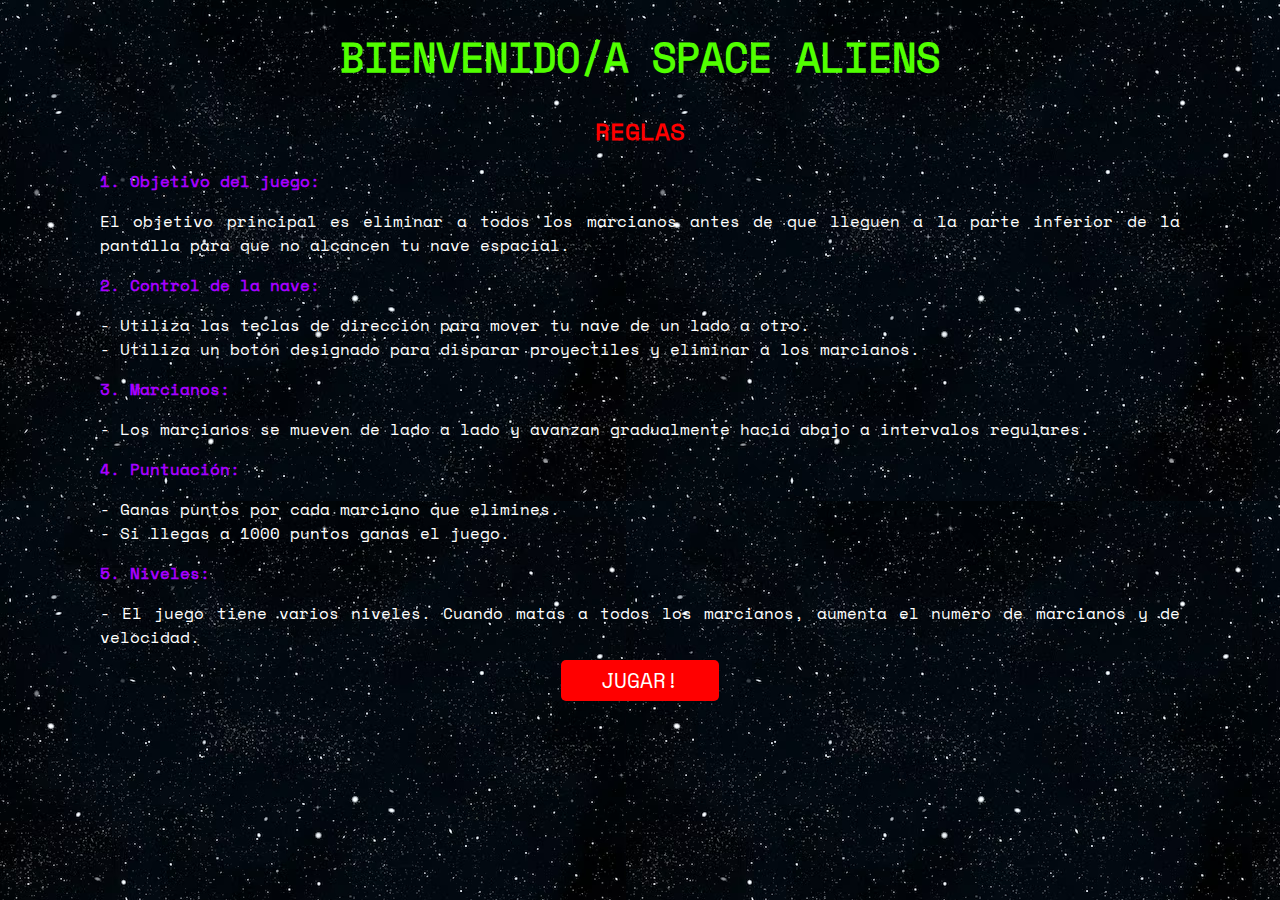
<file: index.html>
<!DOCTYPE html>
<html lang="es">
<head>
    <meta charset="UTF-8">
    <title>SPACE</title>
    <link rel="stylesheet" href="./css/index.css">
</head>
<body>
    <div class="container">
        <h1 class="title__h1">BIENVENIDO/A SPACE ALIENS</h1>
        <h2 class="title__h2">REGLAS</h2>
        <div class="container__reglas">
            <h3 class="title__h3">1. Objetivo del juego:</h3>
            <p class="text__juego">
                El objetivo principal es eliminar a todos los marcianos antes de que lleguen a la parte inferior de la pantalla para que no alcancen tu nave espacial.
            </p>
            <h3 class="title__h3">2. Control de la nave:</h3>
            <p class="text__juego">
                - Utiliza las teclas de dirección para mover tu nave de un lado a otro. <br>
                - Utiliza un botón designado para disparar proyectiles y eliminar a los marcianos.
            </p>
            <h3 class="title__h3">3. Marcianos:</h3>
            <p class="text__juego">
                - Los marcianos se mueven de lado a lado y avanzan gradualmente hacia abajo a intervalos regulares.
            </p>
            <h3 class="title__h3">4. Puntuación:</h3>
            <p class="text__juego">
                - Ganas puntos por cada marciano que elimines.<br>
                - Si llegas a 1000 puntos ganas el juego.
            </p>
            <h3 class="title__h3">5. Niveles:</h3>
            <p class="text__juego">
                - El juego tiene varios niveles. Cuando matas a todos los marcianos, aumenta el numero de marcianos y de velocidad.
            </p>
        </div>
        <div class="container__boton">
            <a class="enlace__juego" href="./pages/juego.html">JUGAR!</a>
        </div>
    </div>
</body>
</html>
</file>
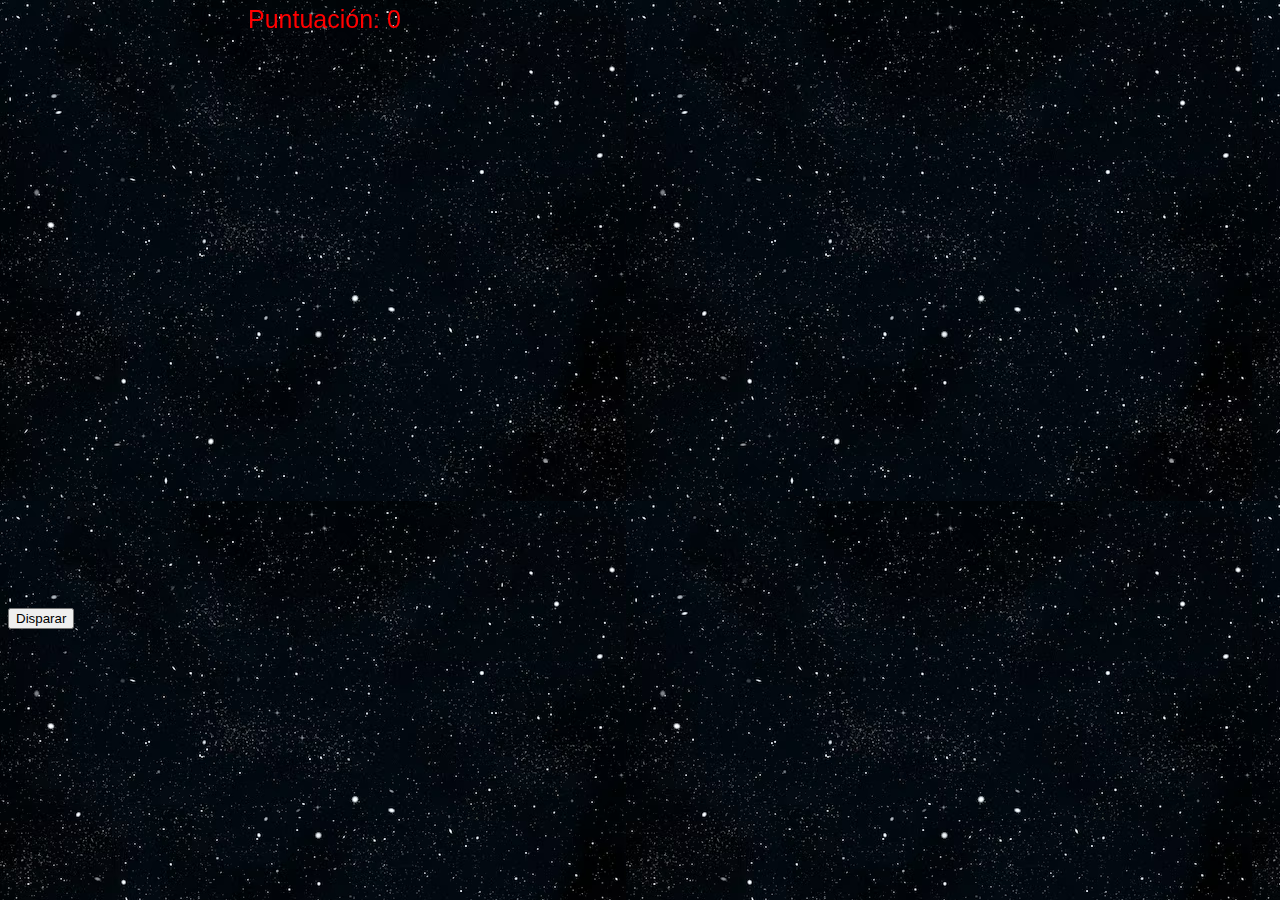
<file: pages/juego.html>
<!DOCTYPE html>
<html lang="es">
<head>
    <meta charset="UTF-8">
    <title>SPACE</title>
    <link rel="stylesheet" href="../css/style.css">
</head>
<body>
    <canvas class="canvas" id="gameCanvas" width="800" height="600"></canvas>
    <div class="container__button">
        <button class="button" id="dispararBoton">Disparar</button>
    </div>
    <script src="../js/script.js"></script>
</body>
</html>
</file>
<file: css/index.css>
@font-face {
    font-family: spaceMono;
    src: url(../assets/fonts/SpaceMono-Regular.ttf);
}
body{
    background-image: url(../assets/images/espacio.png);
}

.container{
    margin: 0 auto;
    width: 1080px;
    text-align: center;
    border-radius: 5px;
}
.title__h1{
    color: #51ff00;
    font-size: 2.5rem;
    font-family: spaceMono;
}
.title__h2 {
    color: #ff0000;
    font-family: spaceMono;
    font-size: 1.5rem;
}
.title__h3{
    color: #a600ff;
    font-size: 1rem;
    font-family: spaceMono;
}
.container__reglas{
    text-align: justify;
}
.text__juego{
    color: #ffffff;
    font-family: spaceMono;
}
.container__boton{
    padding: 0px 0px 10px;
}
.enlace__juego{
    border-radius: 5px;
    font-family: spaceMono;
    padding: 5px 40px;
    font-size: 1.3rem;
    text-decoration: none;
    color: #ffffff;
    background-color: red;
}
</file>
<file: css/style.css>
body{
    background-image: url(../assets/images/espacio.png);
}
.canvas {
    display: block;
    margin: 0 auto;
}
</file>
